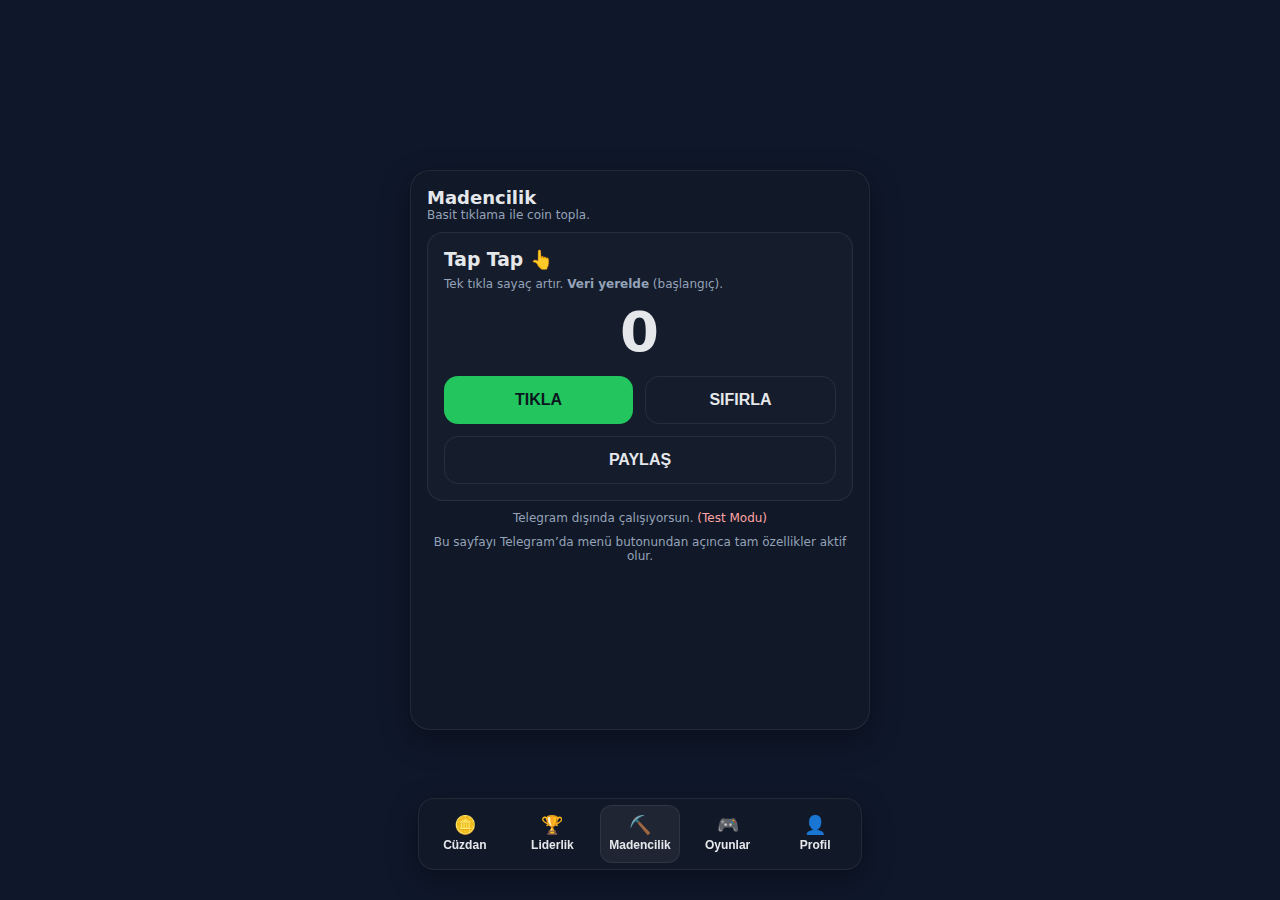
<file: index.html>
<!doctype html>
<html lang="tr">
<head>
  <meta charset="utf-8" />
  <meta name="viewport" content="width=device-width, initial-scale=1" />
  <title>EMW Mini — 5 Sekmeli</title>
  <link rel="stylesheet" href="styles/app.css">
  <script src="https://telegram.org/js/telegram-web-app.js"></script>
</head>
<body>
  <div class="shell">
    <main class="app">
      <header>
        <div>
          <div class="title" id="hdrTitle">Madencilik</div>
          <div class="subtitle" id="hdrSub">Günlük basit tıklama ile coin topla.</div>
        </div>
      </header>

      <!-- CÜZDAN -->
      <section id="screen-wallet" class="screen">
        <div class="card">
          <h3 style="margin:0 0 6px">Cüzdan</h3>
          <div class="subtitle">Toplam bakiyen ve son hareketler.</div>
          <div style="display:flex; align-items:center; justify-content:space-between; margin-top:14px">
            <div style="font-size:14px; color:var(--muted)">Bakiye</div>
            <div style="font-size:28px; font-weight:900" id="balance">0</div>
          </div>
        </div>
        <div class="list" id="txList" aria-label="İşlem geçmişi"></div>
        <div class="tiny">(Şimdilik cihazında saklanır.)</div>
      </section>

      <!-- LİDERLİK -->
      <section id="screen-leaderboard" class="screen">
        <div class="card">
          <h3 style="margin:0 0 6px">Liderlik</h3>
          <div class="subtitle">Global tablo yakında. Şimdilik örnek sıralama.</div>
        </div>
        <div class="list" id="lbList"></div>
      </section>

      <!-- MADENCİLİK -->
      <section id="screen-mining" class="screen active">
        <div class="card">
          <h3 style="margin:0 0 6px">Tap Tap 👆</h3>
          <div class="subtitle">Tek tıkla sayaç artır. <b>Veri yerelde</b> (başlangıç).</div>
          <div class="counter"><div id="count" class="count">0</div></div>
          <div class="row">
            <button id="tapBtn">TIKLA</button>
            <button id="resetBtn" class="ghost">SIFIRLA</button>
          </div>
          <div class="row">
            <button id="shareBtn" class="ghost">PAYLAŞ</button>
          </div>
        </div>
        <div id="env" class="tiny"></div>
        <div id="hint" class="tiny"></div>
      </section>

      <!-- OYUNLAR -->
      <section id="screen-games" class="screen">
        <div class="card">
          <h3 style="margin:0 0 6px">Mini Oyunlar</h3>
          <div class="subtitle">Yakında küçük dokunmatik oyunlar eklenecek.</div>
        </div>
        <div class="list">
          <div class="item"><span>Günlük Çark</span><span class="subtitle">yakında</span></div>
          <div class="item"><span>30 dk Lootbox</span><span class="subtitle">yakında</span></div>
        </div>
      </section>

      <!-- PROFİL -->
      <section id="screen-profile" class="screen">
        <div class="card">
          <h3 style="margin:0 0 6px">Profil</h3>
          <div id="userBox" class="subtitle">Kullanıcı bilgileri yükleniyor…</div>
        </div>
        <div class="row">
          <button id="exportBtn" class="ghost">VERİYİ DIŞA AKTAR</button>
          <button id="wipeBtn" class="ghost">HEPSİNİ SIFIRLA</button>
        </div>
        <div class="tiny">Tema Telegram’dan otomatik eşitlenir.</div>
      </section>

      <!-- TABBAR -->
      <nav class="tabbar">
        <div class="tabs">
          <div class="tabs-inner">
            <button class="tab" data-tab="wallet" aria-selected="false"><div class="ico">🪙</div><div>Cüzdan</div></button>
            <button class="tab" data-tab="leaderboard" aria-selected="false"><div class="ico">🏆</div><div>Liderlik</div></button>
            <button class="tab" data-tab="mining" aria-selected="true"><div class="ico">⛏️</div><div>Madencilik</div></button>
            <button class="tab" data-tab="games" aria-selected="false"><div class="ico">🎮</div><div>Oyunlar</div></button>
            <button class="tab" data-tab="profile" aria-selected="false"><div class="ico">👤</div><div>Profil</div></button>
          </div>
        </div>
      </nav>
    </main>
  </div>

  <!-- Tüm JS artık modüler -->
  <script type="module" src="src/main.js"></script>
</body>
</html>
</file>
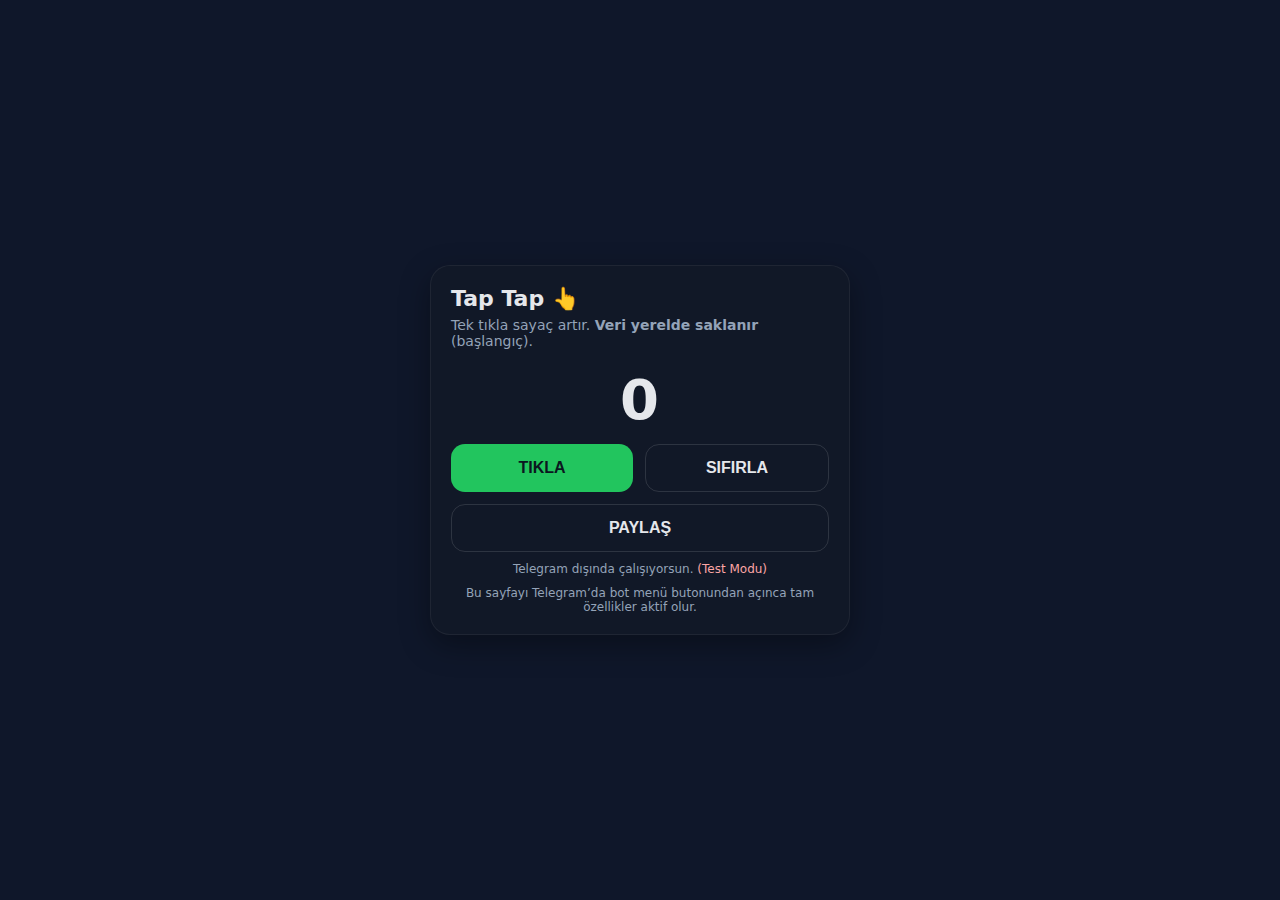
<file: emrusbot.html>
<!doctype html>
<html lang="tr">
<head>
  <meta charset="utf-8" />
  <meta name="viewport" content="width=device-width, initial-scale=1" />
  <title>Tap Tap — Telegram Mini App Starter</title>
  <style>
    :root{
      --bg:#0f172a;          /* fallback bg (slate-900) */
      --fg:#e5e7eb;          /* fallback text (gray-200) */
      --muted:#94a3b8;       /* gray-400 */
      --button:#22c55e;      /* green-500 */
      --button-text:#0b1720; /* dark */
      --card:#111827;        /* gray-900 */
    }
    *{box-sizing:border-box}
    html,body{height:100%}
    body{
      margin:0;
      background:var(--bg);
      color:var(--fg);
      font-family: system-ui, -apple-system, Segoe UI, Roboto, Ubuntu, Cantarell, Noto Sans, "Helvetica Neue", Arial, "Apple Color Emoji", "Segoe UI Emoji";
      display:flex; align-items:center; justify-content:center; padding:16px;
    }
    .app{
      width:100%; max-width:420px; background:var(--card); border-radius:20px; padding:20px; box-shadow:0 10px 30px rgba(0,0,0,.35);
      border:1px solid rgba(255,255,255,.06);
    }
    h1{font-size:22px; margin:0 0 6px}
    .sub{color:var(--muted); font-size:14px; margin-bottom:16px}
    .counter{
      display:flex; align-items:center; justify-content:center; gap:12px; margin:18px 0 8px
    }
    .count{
      font-size:56px; font-weight:800; letter-spacing:1px;
    }
    .row{display:flex; gap:12px; margin-top:12px}
    button{
      flex:1; appearance:none; border:0; border-radius:14px; padding:14px 16px; font-weight:700; font-size:16px; cursor:pointer;
      background:var(--button); color:var(--button-text); transition:transform .05s ease; outline:none;
    }
    button:active{ transform: scale(.985) }
    .ghost{ background:transparent; color:var(--fg); border:1px solid rgba(255,255,255,.12) }
    .tiny{ font-size:12px; margin-top:10px; color:var(--muted); text-align:center }
    .warn{ color:#fca5a5 }
  </style>
  <!-- Telegram Web App SDK (safe to include even outside Telegram; it won't crash if not available) -->
  <script src="https://telegram.org/js/telegram-web-app.js"></script>
</head>
<body>
  <main class="app">
    <h1>Tap Tap <span aria-hidden="true">👆</span></h1>
    <div class="sub">Tek tıkla sayaç artır. <b>Veri yerelde saklanır</b> (başlangıç).</div>

    <section class="counter">
      <div id="count" class="count">0</div>
    </section>

    <div class="row">
      <button id="tapBtn">TIKLA</button>
      <button id="resetBtn" class="ghost">SIFIRLA</button>
    </div>

    <div class="row">
      <button id="shareBtn" class="ghost">PAYLAŞ</button>
    </div>

    <div id="env" class="tiny"></div>
    <div id="hint" class="tiny"></div>
  </main>

  <script>
    // Helper: read & write local count
    const readCount = () => parseInt(localStorage.getItem('tap_count') || '0', 10);
    const writeCount = (v) => localStorage.setItem('tap_count', String(v));

    const $count = document.getElementById('count');
    const $tap = document.getElementById('tapBtn');
    const $reset = document.getElementById('resetBtn');
    const $share = document.getElementById('shareBtn');
    const $env = document.getElementById('env');
    const $hint = document.getElementById('hint');

    // Access Telegram SDK if present
    const tg = window.Telegram && Telegram.WebApp ? Telegram.WebApp : null;

    function syncThemeFromTelegram(){
      if(!tg) return;
      const p = tg.themeParams || {};
      const css = document.documentElement.style;
      if(p.bg_color) css.setProperty('--bg', p.bg_color);
      if(p.text_color) css.setProperty('--fg', p.text_color);
      if(p.hint_color) css.setProperty('--muted', p.hint_color);
      if(p.button_color) css.setProperty('--button', p.button_color);
      if(p.button_text_color) css.setProperty('--button-text', p.button_text_color);
      if(p.secondary_bg_color) css.setProperty('--card', p.secondary_bg_color);
      // Optional header tint
      try{ tg.setHeaderColor('secondary_bg_color'); }catch(e){}
    }

    function vibrate(pattern){
      if(tg && tg.HapticFeedback){
        tg.HapticFeedback.impactOccurred('light');
      } else if (navigator.vibrate){
        navigator.vibrate(pattern || 10);
      }
    }

    function render(){
      $count.textContent = String(readCount());
    }

    function increment(){
      const v = readCount() + 1;
      writeCount(v); render(); vibrate(8);
    }

    function reset(){ writeCount(0); render(); vibrate(15); }

    function share(){
      const v = readCount();
      const txt = `Ben Telegram Mini App’imde ${v} kez tıkladım!`; 
      const url = 'https://t.me/share/url?text=' + encodeURIComponent(txt);
      if(tg){ tg.openTelegramLink(url); } else { window.open(url, '_blank'); }
    }

    // Init on load
    (function init(){
      render();
      $tap.addEventListener('click', increment);
      $reset.addEventListener('click', reset);
      $share.addEventListener('click', share);

      if(tg){
        tg.ready();
        tg.expand();
        syncThemeFromTelegram();
        tg.onEvent('themeChanged', syncThemeFromTelegram);
        tg.MainButton.setText('SIFIRLA');
        tg.MainButton.onClick(reset);
        tg.MainButton.show();
        const sp = tg.initDataUnsafe && tg.initDataUnsafe.start_param;
        if(sp) $hint.innerHTML = `Start param: <code>${sp}</code>`;
        $env.textContent = 'Telegram içinden çalışıyor.';
      } else {
        $env.innerHTML = 'Telegram dışında çalışıyorsun. <span class="warn">(Test Modu)</span>';
        $hint.textContent = 'Bu sayfayı Telegram’da bot menü butonundan açınca tam özellikler aktif olur.';
      }
    })();
  </script>
</body>
</html>
</file>
<file: styles/app.css>
:root{
  --bg:#0f172a; --fg:#e5e7eb; --muted:#94a3b8;
  --button:#22c55e; --button-text:#0b1720; --card:#111827;
  --line:rgba(255,255,255,.08); --shadow:0 10px 30px rgba(0,0,0,.35);
}
*{box-sizing:border-box}
html,body{height:100%}
body{margin:0; background:var(--bg); color:var(--fg);
  font-family: system-ui,-apple-system,Segoe UI,Roboto,Ubuntu,Cantarell,Noto Sans,"Helvetica Neue",Arial,"Apple Color Emoji","Segoe UI Emoji";
  display:flex; align-items:center; justify-content:center; padding:16px;}
.shell{ width:100%; max-width:460px }
.app{ width:100%; background:var(--card); border-radius:20px; padding:16px 16px 72px;
  box-shadow:var(--shadow); border:1px solid var(--line); min-height:560px;
  display:flex; flex-direction:column; gap:10px; }
header{ display:flex; align-items:center; justify-content:space-between; gap:8px }
.title{ font-size:18px; font-weight:800 }
.subtitle{ color:var(--muted); font-size:12px }
.card{ background:rgba(255,255,255,.02); border:1px solid var(--line); border-radius:16px; padding:16px; box-shadow: inset 0 0 0 1px rgba(255,255,255,.01) }
.screen{ display:none } .screen.active{ display:block }
.counter{ display:flex; align-items:center; justify-content:center; margin:8px 0 }
.count{ font-size:56px; font-weight:900; letter-spacing:1px }
.row{ display:flex; gap:12px; margin-top:12px }
button{ flex:1; appearance:none; border:0; border-radius:14px; padding:14px 16px; font-weight:800; font-size:16px; cursor:pointer;
  background:var(--button); color:var(--button-text); transition:transform .05s ease; outline:none; }
button:active{ transform: scale(.985) }
.ghost{ background:transparent; color:var(--fg); border:1px solid var(--line) }
.tiny{ font-size:12px; margin-top:10px; color:var(--muted); text-align:center }
.warn{ color:#fca5a5 }
/* Tabbar */
.tabbar{ position:relative; margin-top:12px }
.tabs{ position:fixed; left:50%; transform:translateX(-50%); bottom:22px; width:100%; max-width:460px; padding:8px; }
.tabs-inner{ display:grid; grid-template-columns:repeat(5, 1fr); gap:8px; background:var(--card); border:1px solid var(--line); border-radius:16px; box-shadow:var(--shadow); padding:6px }
.tab{ appearance:none; background:transparent; color:var(--fg); border:1px solid transparent; border-radius:12px; padding:10px 6px; font-size:12px; display:flex; flex-direction:column; align-items:center; gap:4px; cursor:pointer }
.tab[aria-selected="true"]{ background:rgba(255,255,255,.06); border-color:var(--line) }
.ico{ font-size:18px; line-height:1 }
.list{ display:flex; flex-direction:column; gap:8px }
.item{ display:flex; align-items:center; justify-content:space-between; background:rgba(255,255,255,.02); border:1px solid var(--line); border-radius:12px; padding:12px }
@media (max-height:640px){ .app{ min-height:520px } }
</file>
